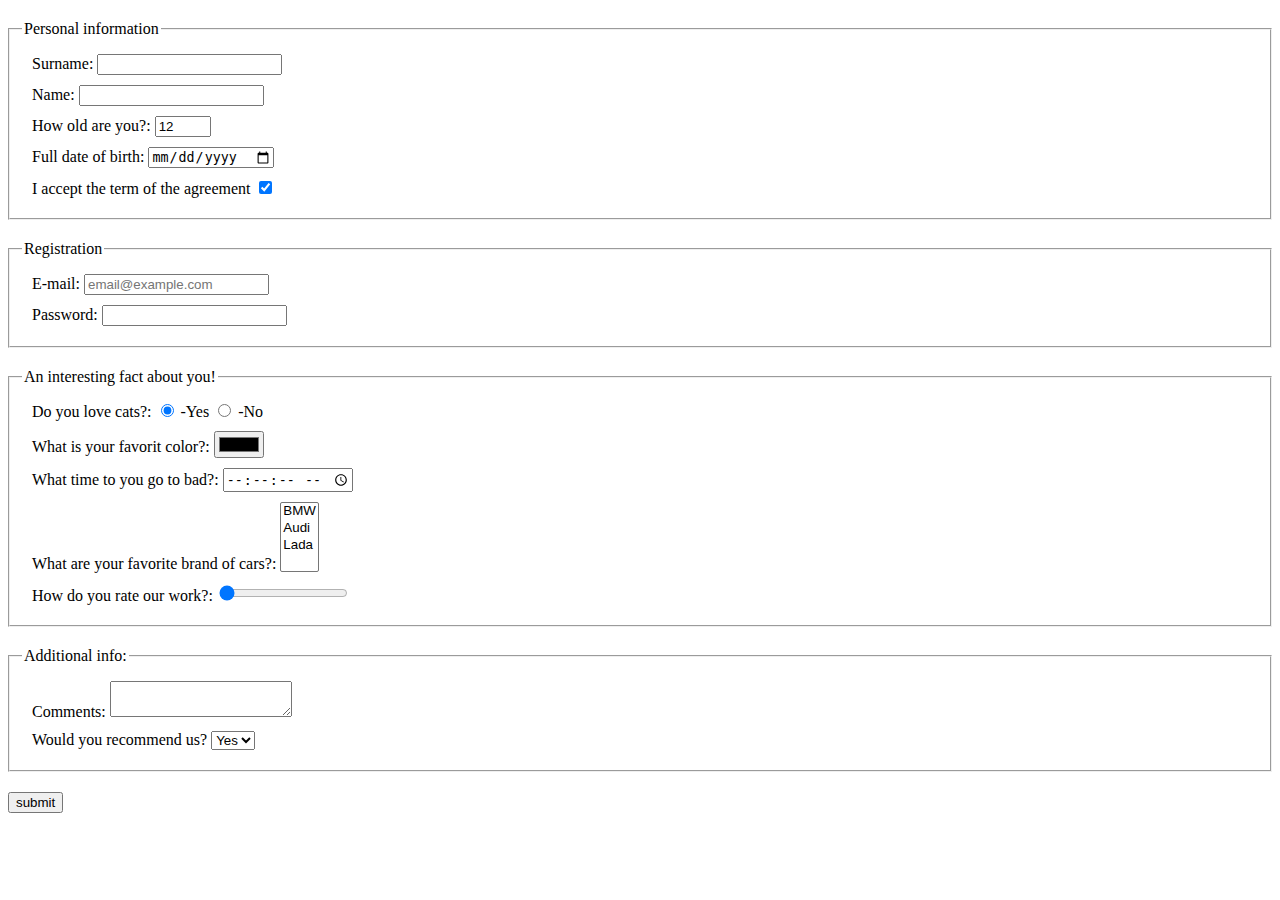
<file: index.html>
<!doctype html><html lang="en"><head><meta charset="UTF-8"><meta name="viewport" content="width=device-width, user-scalable=no, initial-scale=1.0, maximum-scale=1.0, minimum-scale=1.0"><meta http-equiv="X-UA-Compatible" content="ie=edge"><title>HTML Form</title><link rel="stylesheet" href="style.bdf38644.css"></head><body> <script type="text/javascript" src="main.e97352c4.js"></script> <form action="https://mate-academy-form-lesson.herokuapp.com/create-application" method="post" onsubmit="onSubmit()" autocomplete="off"> <fieldset class="field"> <legend>Personal information</legend> <div class="input"> <label for="surname">Surname:</label> <input type="text" name="surname" id="surname"> </div> <div class="input"> <label for="name">Name:</label> <input type="text" name="name" id="name"> </div> <div class="input"> <label for="howOldAreYou">How old are you?:</label> <input name="howOldAreYou" type="number" id="howOldAreYou" value="12" min="0" max="99"> </div> <div class="input"> <label for="date">Full date of birth:</label> <input type="date" name="date" id="date"> </div> <div class="input"> <label for="termAndConditions">I accept the term of the agreement</label> <input type="checkbox" name="term" id="termAndConditions" checked> </div> </fieldset> <fieldset class="field"> <legend>Registration</legend> <div class="input"> <label for="email">E-mail:</label> <input type="email" name="email" id="email" placeholder="email@example.com" required> </div> <div class="input"> <label for="pass">Password:</label> <input type="password" name="pass" id="pass" minlength="5" maxlength="30" required> </div> </fieldset> <fieldset class="field"> <legend>An interesting fact about you!</legend> <div class="input"> <label>Do you love cats?: <input type="radio" name="cats" id="catsYes" value="yes" checked> -Yes </label> <label> <input type="radio" name="cats" id="catsNo" value="no"> -No </label> </div> <div class="input"> <label for="color">What is your favorit color?:</label> <input type="color" id="color" name="color"> </div> <div class="input"> <label for="time">What time to you go to bad?:</label> <input type="time" name="time" id="time" step="1"> </div> <div class="input"> <label for="cars">What are your favorite brand of cars?:</label> <select name="cars" id="cars" required multiple> <option value="BMW">BMW</option> <option value="Audi">Audi</option> <option value="Lada">Lada</option> </select> </div> <div class="input"> <label for="rate">How do you rate our work?:</label> <input type="range" name="rate" id="rate" min="0" max="10" value="0"> </div> </fieldset> <fieldset class="field"> <legend>Additional info:</legend> <div class="input"> <label for="comments">Comments:</label> <textarea name="comments" id="comments" cols="20" rows="2"></textarea> </div> <div class="input"> <label for="yesOrNo">Would you recommend us?</label> <select id="yesOrNo" name="yesOrNo"> <option value="Yes">Yes</option> <option value="No">No</option> </select> </div> </fieldset> <button class="button" name="button">submit</button> </form> </body></html>
</file>
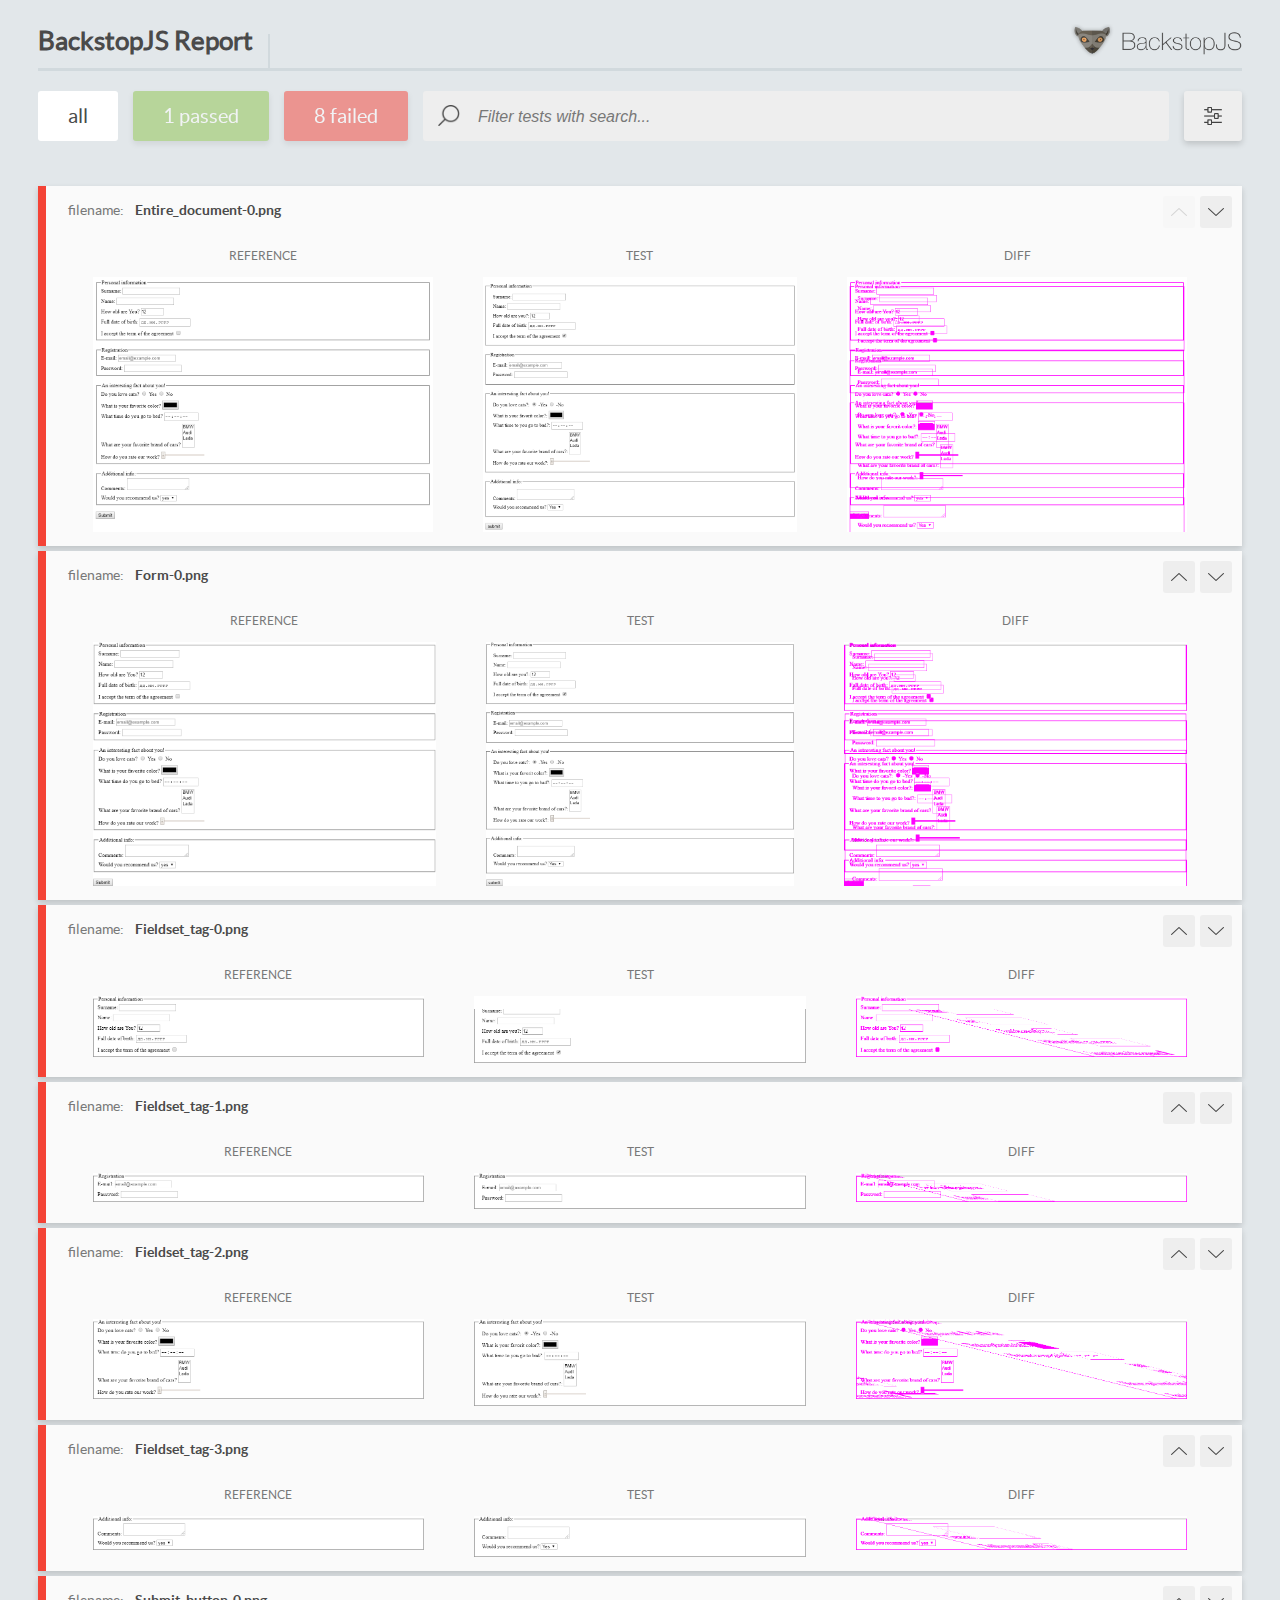
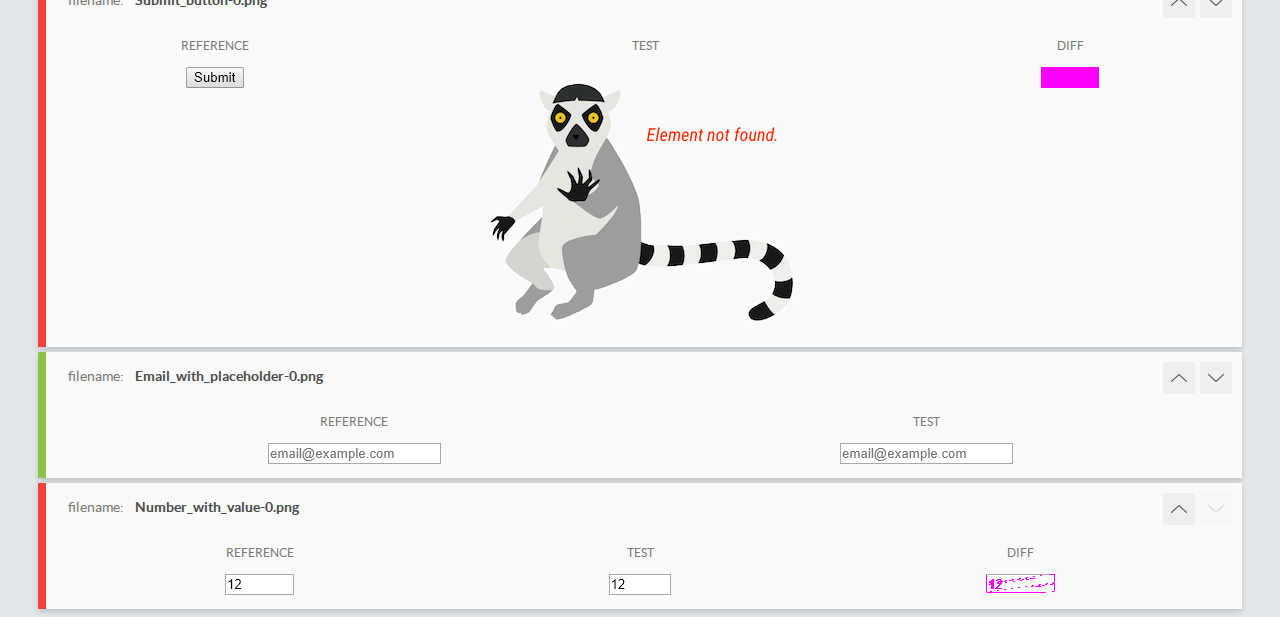
<file: report/html_report/index.html>
<!DOCTYPE html>
<html>
  <head>
    <meta charset="utf-8">
    <title>BackstopJS Report</title>

    <style>
      @font-face {
          font-family: 'latoregular';
          src: url('./assets/fonts/lato-regular-webfont.woff2') format('woff2'),
              url('./assets/fonts/lato-regular-webfont.woff') format('woff');
          font-weight: 400;
          font-style: normal;
      }
      @font-face {
          font-family: 'latobold';
          src: url('./assets/fonts/lato-bold-webfont.woff2') format('woff2'),
              url('./assets/fonts/lato-bold-webfont.woff') format('woff');
          font-weight: 700;
          font-style: normal;
      }

      .ReactModal__Body--open {
          overflow: hidden;
      }
      .ReactModal__Body--open .header {
        display: none;
      }

    </style>
  </head>
  <body style="background-color: #E2E7EA">
    <div id="root">

    </div>
    <script type="text/javascript">
      function report (report) { // eslint-disable-line no-unused-vars
        window.tests = report;
      }
    </script>
    <script type="text/javascript" src="config.js"></script>
    <script type="text/javascript" src="index_bundle.js"></script>
  </body>
</html>
</file>
<file: style.bdf38644.css>
.field{margin:20px 0}.input{margin:10px}
/*# sourceMappingURL=style.bdf38644.css.map */
</file>
